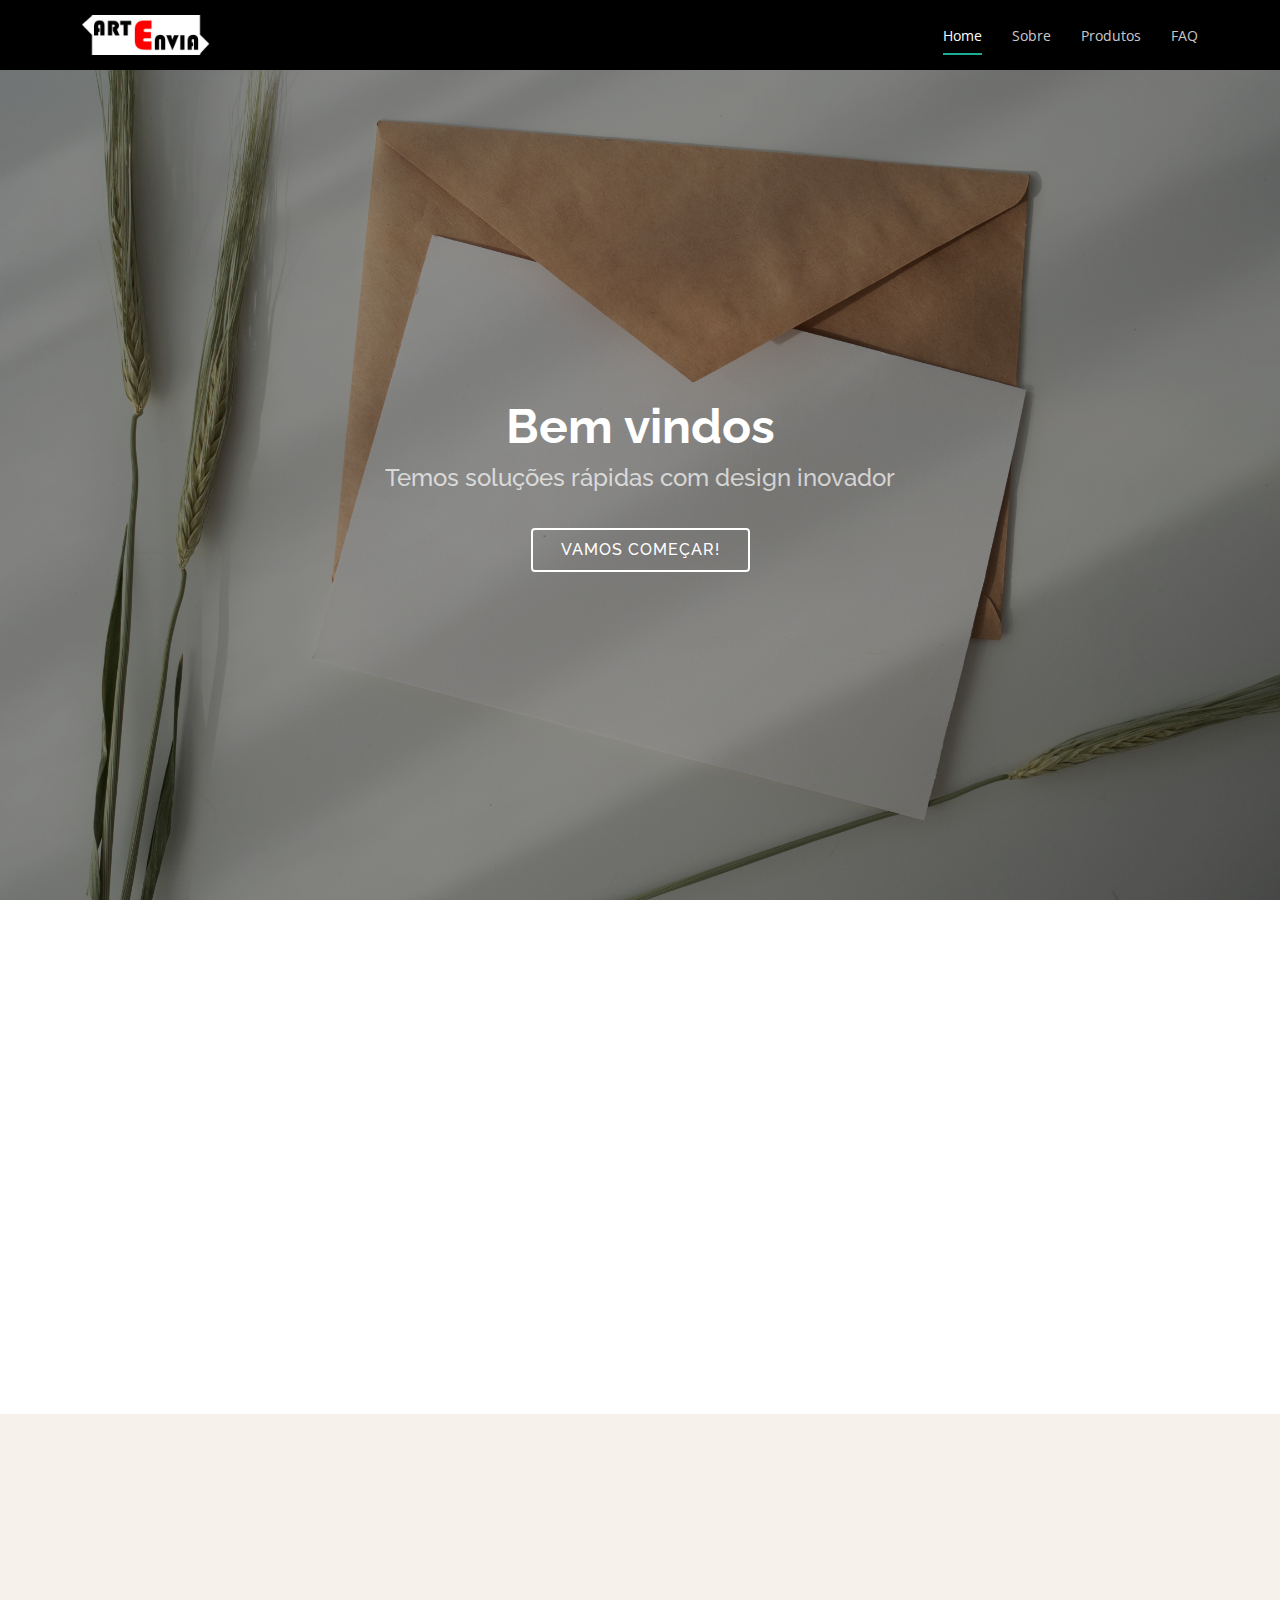
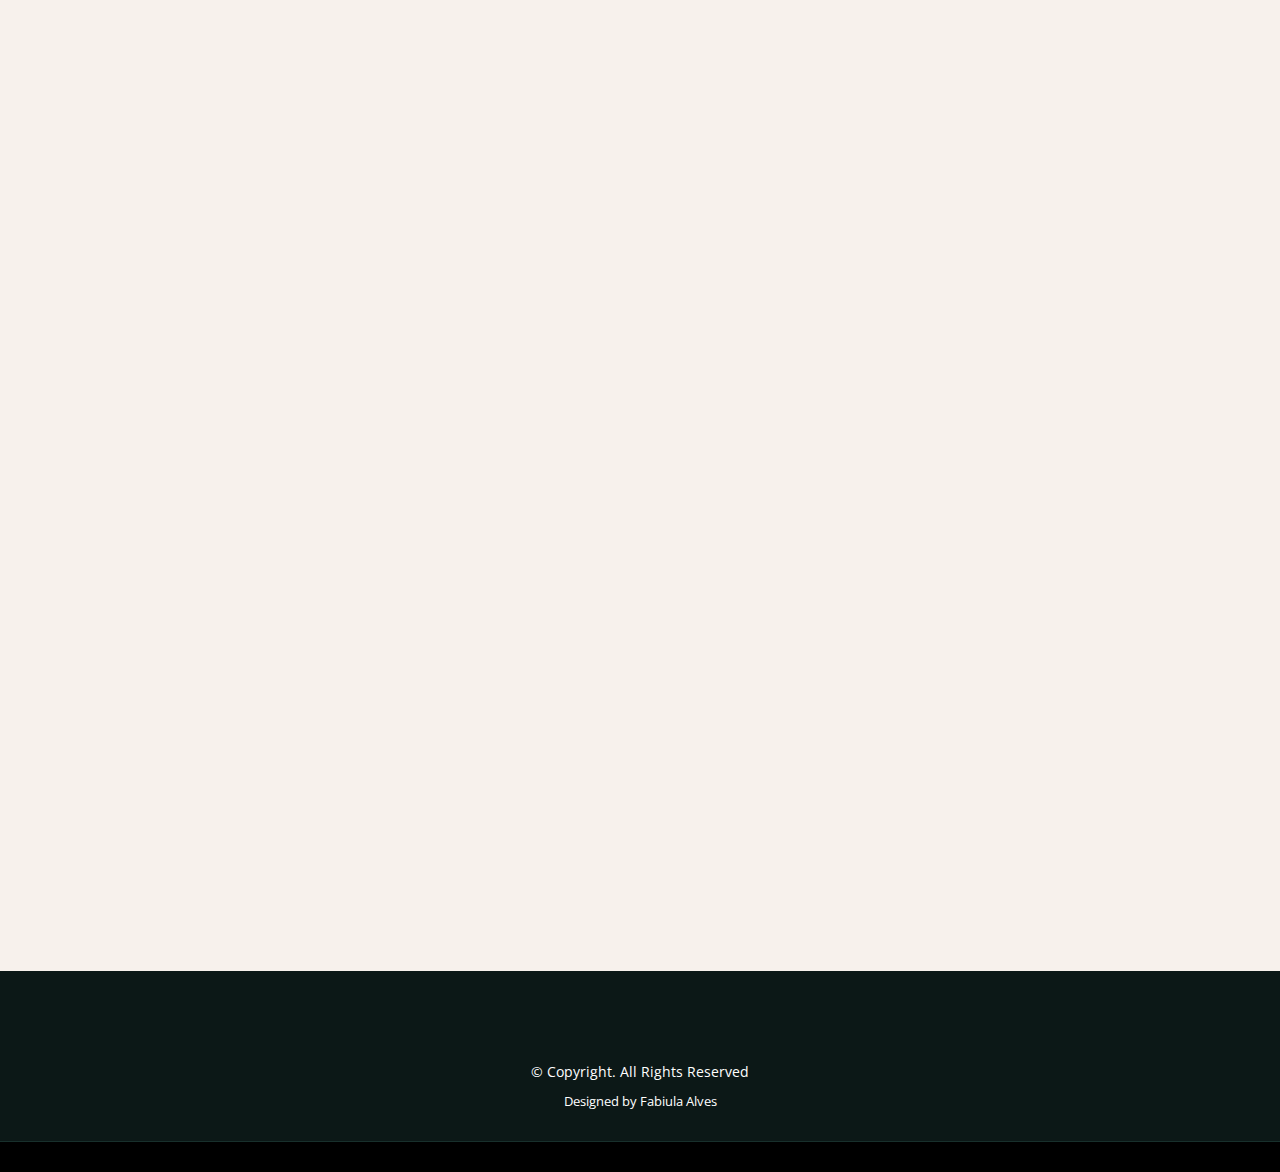
<file: index.html>
<!DOCTYPE html>
<html lang="en">

<head>
  <meta charset="utf-8">
  <meta content="width=device-width, initial-scale=1.0" name="viewport">

  <title>Arte e Envia</title>
  <meta content="" name="description">
  <meta content="" name="keywords">

  <!-- Google Fonts -->
  <link href="https://fonts.googleapis.com/css?family=Open+Sans:300,300i,400,400i,600,600i,700,700i|Raleway:300,300i,400,400i,500,500i,600,600i,700,700i|Poppins:300,300i,400,400i,500,500i,600,600i,700,700i" rel="stylesheet">

  <!-- Vendor CSS Files -->
  <link href="assets/vendor/aos/aos.css" rel="stylesheet">
  <link href="assets/vendor/bootstrap/css/bootstrap.min.css" rel="stylesheet">
  <link href="assets/vendor/bootstrap-icons/bootstrap-icons.css" rel="stylesheet">
  <link href="assets/vendor/boxicons/css/boxicons.min.css" rel="stylesheet">
  <link href="assets/vendor/glightbox/css/glightbox.min.css" rel="stylesheet">
  <link href="assets/vendor/swiper/swiper-bundle.min.css" rel="stylesheet">

  <!-- Template Main CSS File -->
  <link href="assets/css/style.css" rel="stylesheet">
</head>

<body>

  <!-- ======= Header ======= -->
  <header id="header" class="fixed-top d-flex align-items-center">
    <div class="container d-flex justify-content-between">

      <div class="logo">
        <h1><a href="index.html"><img src="assets/img/logo_arteenvia.png" alt="" class="img-fluid"></a></h1>
      </div>

      <nav id="navbar" class="navbar">
        <ul>
          <li><a class="nav-link scrollto active" href="#hero">Home</a></li>
          <li><a class="nav-link scrollto" href="#about">Sobre</a></li>
          <li><a class="nav-link scrollto " href="#portfolio">Produtos</a></li>
          <li><a class="nav-link scrollto " href="#faq">FAQ</a></li>
        </ul>
        <i class="bi bi-list mobile-nav-toggle"></i>
      </nav><!-- .navbar -->

    </div>
  </header><!-- End Header -->

  <!-- ======= Hero Section ======= -->
  <section id="hero" class="d-flex flex-column justify-content-center align-items-center">
    <div class="container text-center text-md-left" data-aos="fade-up">
      <h1>Bem vindos</h1>
      <h2>Temos soluções rápidas com design inovador</h2>
      <a href="#about" class="btn-get-started scrollto">Vamos começar!</a>
    </div>
  </section><!-- End Hero -->

  <main id="main">

    <!-- ======= About Section ======= -->
    <section id="about" class="about">
      <div class="container">

        <div class="row">
          <div class="col-xl-6 col-lg-7" data-aos="fade-right">
            <img src="assets/img/about-img.jpg" class="img-fluid" alt="">
          </div>
          <div class="col-xl-6 col-lg-5 pt-5 pt-lg-0">
            <h3 data-aos="fade-up">Design simples para facilitar a entrega</h3>
            <p data-aos="fade-up">
              Uma grande opções de diversos design, como uma entrega rápida para facilitar o dia a dia do cliente. Tudo feito digitalmente sem processos de envio, com muita flexibilidade e eficiência.
            </p>
            <div class="icon-box" data-aos="fade-up">
              <i class="bx bx-receipt"></i>
              <h4>Simplicidade</h4>
            </div>

            <div class="icon-box" data-aos="fade-up" data-aos-delay="100">
              <i class="bx bx-hourglass "></i>
              <h4>Rapidez</h4>
            </div>

            <div class="icon-box" data-aos="fade-up" data-aos-delay="200">
              <i class="bx bx-check "></i>
              <h4>Flexibilidade</h4>
            </div>

          </div>
        </div>

      </div>
    </section><!-- End About Section -->

    <!-- ======= Portfolio Section ======= -->
    <section id="portfolio" class="portfolio section-bg">
      <div class="container">

        <div class="section-title" data-aos="fade-up">
          <h2>Portfolio</h2>
          <p>O Convite Online é em formato para compartilhamento em redes sociais no formato MP4.</p>
        </div>

       <!-- <div class="row" data-aos="fade-up">
          <div class="col-lg-12 d-flex justify-content-center">
            <ul id="portfolio-flters">
              <li data-filter="*" class="filter-active">Todos</li>
              <li data-filter=".filter-app">Convites Animados</li>
              <li data-filter=".filter-card">Convite Impresso</li>
            </ul>
          </div>
        </div> -->

        <div class="row portfolio-container" data-aos="fade-up">

          <div class="col-lg-4 col-md-6 portfolio-item filter-app">
            <div class="portfolio-wrap">
              <img src="assets/img/portfolio/portfolio-1.jpg" class="img-fluid" alt="">
              <div class="portfolio-info">
                <h4>Convite Online 1</h4>
                <div class="portfolio-links">
                  <!--<a href="assets/img/portfolio/portfolio-1.jpg" data-gallery="portfolioGallery" class="portfolio-lightbox" title="Online 1"><i class="bx bx-plus"></i></a>-->
                  <a href="portfolio-details1.html" title="Mais Detalhes"><i class="bx bx-link"></i></a>
                </div>
              </div>
            </div>
          </div>

          <div class="col-lg-4 col-md-6 portfolio-item filter-app">
            <div class="portfolio-wrap">
              <img src="assets/img/portfolio/portfolio-3.jpg" class="img-fluid" alt="">
              <div class="portfolio-info">
                <h4>Convite Online 2</h4>
                <div class="portfolio-links">
                  <!--<a href="assets/img/portfolio/portfolio-3.jpg" data-gallery="portfolioGallery" class="portfolio-lightbox" title="Online 2"><i class="bx bx-plus"></i></a>-->
                  <a href="portfolio-details2.html" title="Mais Detalhes"><i class="bx bx-link"></i></a>
                </div>
              </div>
            </div>
          </div>

          <div class="col-lg-4 col-md-6 portfolio-item filter-app">
            <div class="portfolio-wrap">
              <img src="assets/img/portfolio/portfolio-6.jpg" class="img-fluid" alt="">
              <div class="portfolio-info">
                <h4>Convite Online 3</h4>
                <div class="portfolio-links">
                  <!--<a href="assets/img/portfolio/portfolio-6.jpg" data-gallery="portfolioGallery" class="portfolio-lightbox" title="Online 3"><i class="bx bx-plus"></i></a>-->
                  <a href="portfolio-details3.html" title="Mais Detalhes"><i class="bx bx-link"></i></a>
                </div>
              </div>
            </div>
          </div>

        </div>

      </div>
    </section><!-- End Portfolio Section -->

    <!-- ======= F.A.Q Section ======= -->
    <section id="faq" class="faq section-bg">
      <div class="container">

        <div class="section-title" data-aos="fade-up">
          <h2>F.A.Q</h2>
          <p>Encontre as respostas para suas dúvidas.</p>
        </div>

        <div class="faq-list">
          <ul>
            <li data-aos="fade-up">
              <i class="bx bx-help-circle icon-help"></i> <a data-bs-toggle="collapse" class="collapse" data-bs-target="#faq-list-1">Quando tempo depois da comprar recebo o produto? <i class="bx bx-chevron-down icon-show"></i><i class="bx bx-chevron-up icon-close"></i></a>
              <div id="faq-list-1" class="collapse show" data-bs-parent=".faq-list">
                <p>
                  O tempo depende do pagamento, mas a entrega é realizada em 1 a 2 dias com o arquivo sendo enviado via email.
                </p>
              </div>
            </li>

            <li data-aos="fade-up" data-aos-delay="100">
              <i class="bx bx-help-circle icon-help"></i> <a data-bs-toggle="collapse" data-bs-target="#faq-list-2" class="collapsed">Posso mudar o design?<i class="bx bx-chevron-down icon-show"></i><i class="bx bx-chevron-up icon-close"></i></a>
              <div id="faq-list-2" class="collapse" data-bs-parent=".faq-list">
                <p>
                  Não. As únicas alterações são no texto do convite.
                </p>
              </div>
            </li>

            <li data-aos="fade-up" data-aos-delay="200">
              <i class="bx bx-help-circle icon-help"></i> <a data-bs-toggle="collapse" data-bs-target="#faq-list-3" class="collapsed">O Convite Animado vem com música? <i class="bx bx-chevron-down icon-show"></i><i class="bx bx-chevron-up icon-close"></i></a>
              <div id="faq-list-3" class="collapse" data-bs-parent=".faq-list">
                <p>
                  Não irá com música. Dessa maneira fica a preferência de cada um que comprar o convite escolhe a melhor trilha sonora.
                </p>
              </div>
            </li>

            <li data-aos="fade-up" data-aos-delay="300">
              <i class="bx bx-help-circle icon-help"></i> <a data-bs-toggle="collapse" data-bs-target="#faq-list-4" class="collapsed">Posso adicionar um texto no convite? <i class="bx bx-chevron-down icon-show"></i><i class="bx bx-chevron-up icon-close"></i></a>
              <div id="faq-list-4" class="collapse" data-bs-parent=".faq-list">
                <p>
                  Sim, além dos nomes, data, local é possível adicionar um texto. Porém é necessário que o texto tenha até 25 caracteres.
                </p>
              </div>
            </li>

          </ul>
        </div>

      </div>
    </section><!-- End F.A.Q Section -->

  </main><!-- End #main -->

  <!-- ======= Footer ======= -->
  <footer id="footer">
    <div class="footer-top">
      <div class="container">
        <div class="row">

    <div class="container">
      <div class="copyright">
        &copy; Copyright. All Rights Reserved
      </div>
      <div class="credits">
        Designed by Fabiula Alves</a>
      </div>
    </div>
  </footer><!-- End Footer -->

  <a href="#" class="back-to-top d-flex align-items-center justify-content-center"><i class="bi bi-arrow-up-short"></i></a>

  <!-- Vendor JS Files -->
  <script src="assets/vendor/aos/aos.js"></script>
  <script src="assets/vendor/bootstrap/js/bootstrap.bundle.min.js"></script>
  <script src="assets/vendor/glightbox/js/glightbox.min.js"></script>
  <script src="assets/vendor/isotope-layout/isotope.pkgd.min.js"></script>
  <script src="assets/vendor/swiper/swiper-bundle.min.js"></script>
  <script src="assets/vendor/php-email-form/validate.js"></script>

  <!-- Template Main JS File -->
  <script src="assets/js/main.js"></script>

</body>

</html>
</file>
<file: assets/css/style.css>
/**
* Template Name: Maxim
* Updated: Jul 27 2023 with Bootstrap v5.3.1
* Template URL: https://bootstrapmade.com/maxim-free-onepage-bootstrap-theme/
* Author: BootstrapMade.com
* License: https://bootstrapmade.com/license/
*/

/*--------------------------------------------------------------
# General
--------------------------------------------------------------*/
body {
  font-family: "Open Sans", sans-serif;
  color: #444444;
}

a {
  color: #1bac91;
  text-decoration: none;
}

a:hover {
  color: #22d8b6;
  text-decoration: none;
}

h1,
h2,
h3,
h4,
h5,
h6 {
  font-family: "Raleway", sans-serif;
}

/*--------------------------------------------------------------
# Back to top button
--------------------------------------------------------------*/
.back-to-top {
  position: fixed;
  visibility: hidden;
  opacity: 0;
  right: 15px;
  bottom: 15px;
  z-index: 996;
  background: #1bac91;
  width: 40px;
  height: 40px;
  border-radius: 4px;
  transition: all 0.4s;
}

.back-to-top i {
  font-size: 28px;
  color: #fff;
  line-height: 0;
}

.back-to-top:hover {
  background: #21cfaf;
  color: #fff;
}

.back-to-top.active {
  visibility: visible;
  opacity: 1;
}

/*--------------------------------------------------------------
# Disable aos animation delay on mobile devices
--------------------------------------------------------------*/
@media screen and (max-width: 768px) {
  [data-aos-delay] {
    transition-delay: 0 !important;
  }
}

/*--------------------------------------------------------------
# Header
--------------------------------------------------------------*/
#header {
  height: 70px;
  transition: all 0.5s;
  z-index: 997;
  background: #000;
}

#header .logo h1 {
  font-size: 30px;
  margin: 0;
  padding: 6px 0;
  line-height: 1;
  font-weight: 700;
  letter-spacing: 2px;
  text-transform: uppercase;
}

#header .logo h1 a,
#header .logo h1 a:hover {
  color: #fff;
  text-decoration: none;
}

#header .logo img {
  padding: 0;
  margin: 0;
  max-height: 40px;
}

@media (max-width: 992px) {
  #header {
    height: 60px;
  }
}

/*--------------------------------------------------------------
# Navigation Menu
--------------------------------------------------------------*/
/**
* Desktop Navigation 
*/
.navbar {
  padding: 0;
}

.navbar ul {
  margin: 0;
  padding: 0;
  display: flex;
  list-style: none;
  align-items: center;
}

.navbar li {
  position: relative;
}

.navbar>ul>li+li {
  margin-left: 30px;
}

.navbar a,
.navbar a:focus {
  display: flex;
  align-items: center;
  justify-content: space-between;
  padding: 12px 0;
  font-size: 14px;
  color: rgba(255, 255, 255, 0.8);
  white-space: nowrap;
  transition: 0.3s;
  position: relative;
}

.navbar a i,
.navbar a:focus i {
  font-size: 12px;
  line-height: 0;
  margin-left: 5px;
}

.navbar>ul>li>a:before {
  content: "";
  position: absolute;
  width: 100%;
  height: 2px;
  bottom: 3px;
  left: 0;
  background-color: #1bac91;
  visibility: hidden;
  width: 0px;
  transition: all 0.3s ease-in-out 0s;
}

.navbar a:hover:before,
.navbar li:hover>a:before,
.navbar .active:before {
  visibility: visible;
  width: 100%;
}

.navbar a:hover,
.navbar .active,
.navbar .active:focus,
.navbar li:hover>a {
  color: #fff;
}

.navbar .dropdown ul {
  display: block;
  position: absolute;
  left: 0;
  top: 100%;
  margin: 0;
  padding: 10px 0;
  z-index: 99;
  opacity: 0;
  visibility: hidden;
  background: #fff;
  box-shadow: 0px 0px 30px rgba(127, 137, 161, 0.25);
  transition: 0.3s;
}

.navbar .dropdown ul li {
  min-width: 200px;
}

.navbar .dropdown ul a {
  padding: 10px 20px;
  font-size: 14px;
  text-transform: none;
  font-weight: 500;
  color: #062822;
}

.navbar .dropdown ul a i {
  font-size: 12px;
}

.navbar .dropdown ul a:hover,
.navbar .dropdown ul .active:hover,
.navbar .dropdown ul li:hover>a {
  color: #1bac91;
}

.navbar .dropdown:hover>ul {
  opacity: 1;
  visibility: visible;
}

.navbar .dropdown .dropdown ul {
  top: 0;
  left: calc(100% - 30px);
  visibility: hidden;
}

.navbar .dropdown .dropdown:hover>ul {
  opacity: 1;
  top: 0;
  left: 100%;
  visibility: visible;
}

@media (max-width: 1366px) {
  .navbar .dropdown .dropdown ul {
    left: -90%;
  }

  .navbar .dropdown .dropdown:hover>ul {
    left: -100%;
  }
}

/**
* Mobile Navigation 
*/
.mobile-nav-toggle {
  color: #fff;
  font-size: 28px;
  cursor: pointer;
  display: none;
  line-height: 0;
  transition: 0.5s;
}

@media (max-width: 991px) {
  .mobile-nav-toggle {
    display: block;
  }

  .navbar ul {
    display: none;
  }
}

.navbar-mobile {
  position: fixed;
  overflow: hidden;
  top: 0;
  right: 0;
  left: 0;
  bottom: 0;
  background: rgba(16, 31, 29, 0.9);
  transition: 0.3s;
  z-index: 0;
}

.navbar-mobile .mobile-nav-toggle {
  position: absolute;
  top: 15px;
  right: 15px;
}

.navbar-mobile ul {
  display: block;
  position: absolute;
  top: 55px;
  right: 15px;
  bottom: 15px;
  left: 15px;
  padding: 10px 0;
  background-color: #fff;
  overflow-y: auto;
  transition: 0.3s;
}

.navbar-mobile>ul>li+li {
  margin: 0;
}

.navbar-mobile a:hover:before,
.navbar-mobile li:hover>a:before,
.navbar-mobile .active:before {
  visibility: hidden;
}

.navbar-mobile a,
.navbar-mobile a:focus {
  padding: 10px 20px;
  font-size: 15px;
  color: #21413c;
}

.navbar-mobile a:hover,
.navbar-mobile .active,
.navbar-mobile li:hover>a {
  color: #1bac91;
}

.navbar-mobile .getstarted,
.navbar-mobile .getstarted:focus {
  margin: 15px;
}

.navbar-mobile .dropdown ul {
  position: static;
  display: none;
  margin: 10px 20px;
  padding: 10px 0;
  z-index: 99;
  opacity: 1;
  visibility: visible;
  background: #fff;
  box-shadow: 0px 0px 30px rgba(127, 137, 161, 0.25);
}

.navbar-mobile .dropdown ul li {
  min-width: 200px;
}

.navbar-mobile .dropdown ul a {
  padding: 10px 20px;
}

.navbar-mobile .dropdown ul a i {
  font-size: 12px;
}

.navbar-mobile .dropdown ul a:hover,
.navbar-mobile .dropdown ul .active:hover,
.navbar-mobile .dropdown ul li:hover>a {
  color: #1bac91;
}

.navbar-mobile .dropdown>.dropdown-active {
  display: block;
}

/*--------------------------------------------------------------
# Hero Section
--------------------------------------------------------------*/
#hero {
  width: 100%;
  height: calc(100vh - 70px);
  background: url("../img/hero-bg.jpg") center center;
  background-size: cover;
  position: relative;
  margin-top: 70px;
  padding: 0;
}

#hero:before {
  content: "";
  background: rgba(0, 0, 0, 0.4);
  position: absolute;
  bottom: 0;
  top: 0;
  left: 0;
  right: 0;
}

#hero .container {
  z-index: 2;
}

#hero h1 {
  margin: 0 0 10px 0;
  font-size: 48px;
  font-weight: 700;
  line-height: 56px;
  color: #fff;
}

#hero h2 {
  color: rgba(255, 255, 255, 0.7);
  margin-bottom: 35px;
  font-size: 24px;
}

#hero .btn-get-started {
  font-family: "Raleway", sans-serif;
  text-transform: uppercase;
  font-weight: 500;
  font-size: 16px;
  letter-spacing: 1px;
  display: inline-block;
  padding: 8px 28px;
  border-radius: 4px;
  transition: 0.5s;
  border: 2px solid #fff;
  color: #fff;
}

#hero .btn-get-started:hover {
  border-color: #1bac91;
  background: #1bac91;
}

@media (min-width: 1024px) {
  #hero {
    background-attachment: fixed;
  }
}

@media (max-width: 992px) {
  #hero {
    margin-top: 60px;
    height: calc(100vh - 60px);
  }
}

@media (max-width: 768px) {
  #hero h1 {
    font-size: 28px;
    line-height: 36px;
  }

  #hero h2 {
    font-size: 18px;
    line-height: 24px;
    margin-bottom: 30px;
  }
}

/*--------------------------------------------------------------
# Sections General
--------------------------------------------------------------*/
section {
  padding: 60px 0;
  overflow: hidden;
}

.section-bg {
  background-color: #f7f1ec;/*#f2f9f8;*/
}

.section-title {
  padding-bottom: 40px;
  text-align: center;
}

.section-title h2 {
  font-size: 36px;
  font-weight: 300;
  margin-bottom: 20px;
  padding-bottom: 0;
  color: #21413c;
}

.section-title p {
  margin-bottom: 0;
}

/*--------------------------------------------------------------
# Breadcrumbs
--------------------------------------------------------------*/
.breadcrumbs {
  padding: 20px 0;
  background-color: #f7f7f7;
  min-height: 40px;
  margin-top: 72px;
}

@media (max-width: 992px) {
  .breadcrumbs {
    margin-top: 60px;
  }
}

.breadcrumbs h2 {
  font-size: 24px;
  font-weight: 300;
  margin: 0;
}

@media (max-width: 992px) {
  .breadcrumbs h2 {
    margin: 0 0 10px 0;
  }
}

.breadcrumbs ol {
  display: flex;
  flex-wrap: wrap;
  list-style: none;
  padding: 0;
  margin: 0;
  font-size: 14px;
}

.breadcrumbs ol li+li {
  padding-left: 10px;
}

.breadcrumbs ol li+li::before {
  display: inline-block;
  padding-right: 10px;
  color: #6c757d;
  content: "/";
}

@media (max-width: 768px) {
  .breadcrumbs .d-flex {
    display: block !important;
  }

  .breadcrumbs ol {
    display: block;
  }

  .breadcrumbs ol li {
    display: inline-block;
  }
}

/*--------------------------------------------------------------
# About
--------------------------------------------------------------*/
.about h3 {
  font-weight: 400;
  font-size: 34px;
  color: #21413c;
}

.about .icon-box {
  margin-top: 44px;
}

.about .icon-box i {
  font-size: 48px;
  float: left;
  color: #57914d;/*#1bac91;*/
}

.about .icon-box h4 {
  font-size: 22px;
  font-weight: 500;
  margin-left: 60px;
  color: #21413c;
}

.about .icon-box p {
  font-size: 15px;
  color: #848484;
  margin-left: 60px;
}

/*--------------------------------------------------------------
# Steps
--------------------------------------------------------------*/
.steps {
  padding: 50px 0 40px 0;
}

.steps .row {
  overflow: hidden;
}

.steps .content-item {
  padding: 40px;
  border-left: 1px solid #d4e9e6;
  border-bottom: 1px solid #d4e9e6;
  margin: -1px;
}

.steps .content-item span {
  display: block;
  font-size: 24px;
  font-weight: 400;
  color: #1bac91;
}

.steps .content-item h4 {
  font-size: 28px;
  font-weight: 400;
  padding: 0;
  margin: 20px 0;
  color: #21413c;
}

.steps .content-item p {
  color: #aaaaaa;
  font-size: 15px;
  margin: 0;
  padding: 0;
}

@media (max-width: 768px) {
  .steps .content-item {
    padding: 40px 0;
  }
}

/*--------------------------------------------------------------
# Features
--------------------------------------------------------------*/
.features .nav-tabs {
  border: 0;
}

.features .nav-link {
  border: 0;
  padding: 20px;
  transition: 0.3s;
  color: #21413c;
}

.features .nav-link:hover {
  color: #1bac91;
}

.features .nav-link h4 {
  font-size: 18px;
  font-weight: 600;
}

.features .nav-link p {
  font-size: 14px;
  margin-bottom: 0;
}

.features .nav-link.active {
  box-shadow: 0px 2px 15px rgba(0, 0, 0, 0.12);
}

.features .nav-link.active h4 {
  color: #1bac91;
}

.features .tab-pane.active {
  animation: slide-down 0.5s ease-out;
}

@keyframes slide-down {
  0% {
    opacity: 0;
  }

  100% {
    opacity: 1;
  }
}

/*--------------------------------------------------------------
# Services
--------------------------------------------------------------*/
.services .icon-box {
  padding: 30px;
  position: relative;
  overflow: hidden;
  margin: 0;
  background: #fff;
  transition: all 0.3s ease-in-out;
  border-radius: 15px;
  text-align: center;
  border-bottom: 3px solid #fff;
}

.services .icon-box:hover {
  box-shadow: 0 2px 29px 0 rgba(37, 37, 37, 0.1);
}

.services .icon i {
  font-size: 48px;
  line-height: 1;
  margin-bottom: 15px;
}

.services .title {
  font-weight: 700;
  margin-bottom: 15px;
  font-size: 18px;
}

.services .title a {
  color: #111;
}

.services .description {
  font-size: 15px;
  line-height: 28px;
  margin-bottom: 0;
}

.services .icon-box-pink .icon i {
  color: #ff689b;
}

.services .icon-box-cyan .icon i {
  color: #3fcdc7;
}

.services .icon-box-green .icon i {
  color: #41cf2e;
}

.services .icon-box-blue .icon i {
  color: #2282ff;
}

/*--------------------------------------------------------------
# Portfolio
--------------------------------------------------------------*/
.portfolio .portfolio-item {
  margin-bottom: 30px;
}

.portfolio #portfolio-flters {
  padding: 0;
  margin: 0 auto 35px auto;
  list-style: none;
  text-align: center;
  background: #fff;
  box-shadow: 0px 2px 15px rgba(0, 0, 0, 0.1);
  border-radius: 50px;
  padding: 8px 20px;
}

.portfolio #portfolio-flters li {
  cursor: pointer;
  display: inline-block;
  padding: 10px 15px 8px 15px;
  font-size: 14px;
  font-weight: 600;
  line-height: 1;
  text-transform: uppercase;
  color: #444444;
  margin-bottom: 5px;
  transition: all 0.3s ease-in-out;
}

.portfolio #portfolio-flters li:hover,
.portfolio #portfolio-flters li.filter-active {
  color: #1bac91;
}

.portfolio #portfolio-flters li:last-child {
  margin-right: 0;
}

.portfolio .portfolio-wrap {
  transition: 0.3s;
  position: relative;
  overflow: hidden;
  z-index: 1;
  background: rgba(0, 0, 0, 0.6);
}

.portfolio .portfolio-wrap::before {
  content: "";
  background: rgba(0, 0, 0, 0.5);
  position: absolute;
  left: 30px;
  right: 30px;
  top: 30px;
  bottom: 30px;
  transition: all ease-in-out 0.3s;
  z-index: 2;
  opacity: 0;
}

.portfolio .portfolio-wrap .portfolio-info {
  opacity: 0;
  position: absolute;
  top: 0;
  left: 0;
  right: 0;
  bottom: 0;
  text-align: center;
  z-index: 3;
  transition: all ease-in-out 0.3s;
  display: flex;
  flex-direction: column;
  justify-content: center;
  align-items: center;
}

.portfolio .portfolio-wrap .portfolio-info::before {
  display: block;
  content: "";
  width: 48px;
  height: 48px;
  position: absolute;
  top: 35px;
  left: 35px;
  border-top: 3px solid #fff;
  border-left: 3px solid #fff;
  transition: all 0.5s ease 0s;
  z-index: 9994;
}

.portfolio .portfolio-wrap .portfolio-info::after {
  display: block;
  content: "";
  width: 48px;
  height: 48px;
  position: absolute;
  bottom: 35px;
  right: 35px;
  border-bottom: 3px solid #fff;
  border-right: 3px solid #fff;
  transition: all 0.5s ease 0s;
  z-index: 9994;
}

.portfolio .portfolio-wrap .portfolio-info h4 {
  font-size: 20px;
  color: #fff;
  font-weight: 600;
}

.portfolio .portfolio-wrap .portfolio-info p {
  color: #ffffff;
  font-size: 14px;
  text-transform: uppercase;
  padding: 0;
  margin: 0;
}

.portfolio .portfolio-wrap .portfolio-links {
  text-align: center;
  z-index: 4;
}

.portfolio .portfolio-wrap .portfolio-links a {
  color: #fff;
  margin: 0 2px;
  font-size: 28px;
  display: inline-block;
  transition: 0.3s;
}

.portfolio .portfolio-wrap .portfolio-links a:hover {
  color: #4ae3c6;
}

.portfolio .portfolio-wrap:hover::before {
  top: 0;
  left: 0;
  right: 0;
  bottom: 0;
  opacity: 1;
}

.portfolio .portfolio-wrap:hover .portfolio-info {
  opacity: 1;
}

.portfolio .portfolio-wrap:hover .portfolio-info::before {
  top: 15px;
  left: 15px;
}

.portfolio .portfolio-wrap:hover .portfolio-info::after {
  bottom: 15px;
  right: 15px;
}

/*--------------------------------------------------------------
# Portfolio Details
--------------------------------------------------------------*/
.portfolio-details {
  padding-top: 40px;
}

.portfolio-details .portfolio-details-slider img {
  width: 100%;
}

.portfolio-details .portfolio-details-slider .swiper-pagination {
  margin-top: 20px;
  position: relative;
}

.portfolio-details .portfolio-details-slider .swiper-pagination .swiper-pagination-bullet {
  width: 12px;
  height: 12px;
  background-color: #fff;
  opacity: 1;
  border: 1px solid #1bac91;
}

.portfolio-details .portfolio-details-slider .swiper-pagination .swiper-pagination-bullet-active {
  background-color: #1bac91;
}

.portfolio-details .portfolio-info {
  padding: 30px;
  box-shadow: 0px 0 30px rgba(33, 65, 60, 0.08);
}

.portfolio-details .portfolio-info h3 {
  font-size: 22px;
  font-weight: 700;
  margin-bottom: 20px;
  padding-bottom: 20px;
  border-bottom: 1px solid #eee;
}

.portfolio-details .portfolio-info ul {
  list-style: none;
  padding: 0;
  font-size: 15px;
}

.portfolio-details .portfolio-info ul li+li {
  margin-top: 10px;
}

.portfolio-details .portfolio-description {
  padding-top: 30px;
}

.portfolio-details .portfolio-description h2 {
  font-size: 26px;
  font-weight: 700;
  margin-bottom: 20px;
}

.portfolio-details .portfolio-description p {
  padding: 0;
}

/*--------------------------------------------------------------
# Team
--------------------------------------------------------------*/
.team .member {
  text-align: center;
  margin-bottom: 20px;
  background: #343a40;
  position: relative;
  overflow: hidden;
}

.team .member .member-info {
  opacity: 0;
  position: absolute;
  bottom: 0;
  top: 0;
  left: 0;
  right: 0;
  transition: 0.2s;
}

.team .member .member-info-content {
  position: absolute;
  left: 50px;
  right: 0;
  bottom: 0;
  transition: bottom 0.4s;
}

.team .member .member-info-content h4 {
  font-weight: 700;
  margin-bottom: 2px;
  font-size: 18px;
  color: #fff;
}

.team .member .member-info-content span {
  font-style: italic;
  display: block;
  font-size: 13px;
  color: #fff;
}

.team .member .social {
  position: absolute;
  left: -50px;
  top: 0;
  bottom: 0;
  width: 50px;
  transition: left ease-in-out 0.3s;
  background: rgba(0, 0, 0, 0.5);
  text-align: center;
}

.team .member .social a {
  transition: color 0.3s;
  display: block;
  color: #fff;
  margin-top: 15px;
}

.team .member .social a:hover {
  color: #1bac91;
}

.team .member .social i {
  font-size: 18px;
  margin: 0 2px;
}

.team .member:hover .member-info {
  background: linear-gradient(0deg, rgba(0, 0, 0, 0.9) 0%, rgba(0, 0, 0, 0.8) 20%, rgba(0, 212, 255, 0) 100%);
  opacity: 1;
  transition: 0.4s;
}

.team .member:hover .member-info-content {
  bottom: 30px;
  transition: bottom 0.4s;
}

.team .member:hover .social {
  left: 0;
  transition: left ease-in-out 0.3s;
}

/*--------------------------------------------------------------
# F.A.Q
--------------------------------------------------------------*/
.faq .faq-list {
  padding: 0 100px;
}

.faq .faq-list ul {
  padding: 0;
  list-style: none;
}

.faq .faq-list li+li {
  margin-top: 15px;
}

.faq .faq-list li {
  padding: 20px;
  background: #fff;
  border-radius: 4px;
  position: relative;
}

.faq .faq-list a {
  display: block;
  position: relative;
  font-family: "Poppins", sans-serif;
  font-size: 16px;
  line-height: 24px;
  font-weight: 500;
  padding: 0 30px;
  outline: none;
  cursor: pointer;
}

.faq .faq-list .icon-help {
  font-size: 24px;
  position: absolute;
  right: 0;
  left: 20px;
  color: #97cac2;
}

.faq .faq-list .icon-show,
.faq .faq-list .icon-close {
  font-size: 24px;
  position: absolute;
  right: 0;
  top: 0;
}

.faq .faq-list p {
  margin-bottom: 0;
  padding: 10px 0 0 0;
}

.faq .faq-list .icon-show {
  display: none;
}

.faq .faq-list a.collapsed {
  color: #343a40;
}

.faq .faq-list a.collapsed:hover {
  color: #1bac91;
}

.faq .faq-list a.collapsed .icon-show {
  display: inline-block;
}

.faq .faq-list a.collapsed .icon-close {
  display: none;
}

@media (max-width: 1200px) {
  .faq .faq-list {
    padding: 0;
  }
}
@media screen and (max-width: 500px) {
  video {
    width:320px; 
    height:240px ;
  }
}
/*--------------------------------------------------------------
# Contact
--------------------------------------------------------------*/
.contact .info {
  padding: 30px;
  width: 100%;
  background: #fff;
  box-shadow: 0px 2px 15px rgba(0, 0, 0, 0.1);
}

.contact .info i {
  font-size: 20px;
  color: #1bac91;
  float: left;
  width: 44px;
  height: 44px;
  background: #e1f0ee;
  display: flex;
  justify-content: center;
  align-items: center;
  border-radius: 50px;
  transition: all 0.3s ease-in-out;
}

.contact .info h4 {
  padding: 0 0 0 60px;
  font-size: 22px;
  font-weight: 600;
  margin-bottom: 5px;
  color: #21413c;
}

.contact .info p {
  padding: 0 0 0 60px;
  margin-bottom: 0;
  font-size: 14px;
  color: #43857a;
}

.contact .info .email p {
  padding-top: 5px;
}

.contact .info .social-links {
  padding-left: 60px;
}

.contact .info .social-links a {
  font-size: 18px;
  display: inline-block;
  background: #333;
  color: #fff;
  line-height: 1;
  padding: 8px 0;
  border-radius: 50%;
  text-align: center;
  width: 36px;
  height: 36px;
  transition: 0.3s;
  margin-right: 10px;
}

.contact .info .social-links a:hover {
  background: #1bac91;
  color: #fff;
}

.contact .info .email:hover i,
.contact .info .address:hover i,
.contact .info .phone:hover i {
  background: #1bac91;
  color: #fff;
}

.contact .php-email-form {
  width: 100%;
  padding: 30px;
  background: #fff;
  box-shadow: 0 0 24px 0 rgba(0, 0, 0, 0.12);
}

.contact .php-email-form .form-group {
  padding-bottom: 8px;
}

.contact .php-email-form .error-message {
  display: none;
  color: #fff;
  background: #ed3c0d;
  text-align: left;
  padding: 15px;
  font-weight: 600;
}

.contact .php-email-form .error-message br+br {
  margin-top: 25px;
}

.contact .php-email-form .sent-message {
  display: none;
  color: #fff;
  background: #18d26e;
  text-align: center;
  padding: 15px;
  font-weight: 600;
}

.contact .php-email-form .loading {
  display: none;
  background: #fff;
  text-align: center;
  padding: 15px;
}

.contact .php-email-form .loading:before {
  content: "";
  display: inline-block;
  border-radius: 50%;
  width: 24px;
  height: 24px;
  margin: 0 10px -6px 0;
  border: 3px solid #18d26e;
  border-top-color: #eee;
  animation: animate-loading 1s linear infinite;
}

.contact .php-email-form input,
.contact .php-email-form textarea {
  border-radius: 0;
  box-shadow: none;
  font-size: 14px;
}

.contact .php-email-form input {
  height: 44px;
}

.contact .php-email-form textarea {
  padding: 10px 12px;
}

.contact .php-email-form button[type=submit] {
  background: #1bac91;
  border: 0;
  padding: 10px 24px;
  color: #fff;
  transition: 0.4s;
  border-radius: 4px;
}

.contact .php-email-form button[type=submit]:hover {
  background: #22d8b6;
}

@keyframes animate-loading {
  0% {
    transform: rotate(0deg);
  }

  100% {
    transform: rotate(360deg);
  }
}

/*--------------------------------------------------------------
# Footer
--------------------------------------------------------------*/
#footer {
  background: black;
  padding: 0 0 30px 0;
  color: #fff;
  font-size: 14px;
}

#footer .footer-top {
  background: #0c1817;
  border-bottom: 1px solid #18302c;
  padding: 60px 0 30px 0;
}

#footer .footer-top .footer-info {
  margin-bottom: 30px;
}

#footer .footer-top .footer-info h3 {
  font-size: 24px;
  margin: 0 0 20px 0;
  padding: 2px 0 2px 0;
  line-height: 1;
  font-weight: 700;
}

#footer .footer-top .footer-info p {
  font-size: 14px;
  line-height: 24px;
  margin-bottom: 0;
  font-family: "Raleway", sans-serif;
  color: #fff;
}

#footer .footer-top .social-links a {
  font-size: 18px;
  display: inline-block;
  background: #1c3733;
  color: #fff;
  line-height: 1;
  padding: 8px 0;
  margin-right: 4px;
  border-radius: 50%;
  text-align: center;
  width: 36px;
  height: 36px;
  transition: 0.3s;
}

#footer .footer-top .social-links a:hover {
  background: #1bac91;
  color: #fff;
  text-decoration: none;
}

#footer .footer-top h4 {
  font-size: 16px;
  font-weight: 600;
  color: #fff;
  position: relative;
  padding-bottom: 12px;
}

#footer .footer-top .footer-links {
  margin-bottom: 30px;
}

#footer .footer-top .footer-links ul {
  list-style: none;
  padding: 0;
  margin: 0;
}

#footer .footer-top .footer-links ul i {
  padding-right: 2px;
  color: #4ae3c6;
  font-size: 18px;
  line-height: 1;
}

#footer .footer-top .footer-links ul li {
  padding: 10px 0;
  display: flex;
  align-items: center;
}

#footer .footer-top .footer-links ul li:first-child {
  padding-top: 0;
}

#footer .footer-top .footer-links ul a {
  color: #fff;
  transition: 0.3s;
  display: inline-block;
  line-height: 1;
}

#footer .footer-top .footer-links ul a:hover {
  color: #34dfbf;
}

#footer .footer-top .footer-newsletter form {
  margin-top: 30px;
  background: #fff;
  padding: 6px 10px;
  position: relative;
  border-radius: 4px 0 0 4px;
}

#footer .footer-top .footer-newsletter form input[type=email] {
  border: 0;
  padding: 4px;
  width: calc(100% - 110px);
}

#footer .footer-top .footer-newsletter form input[type=submit] {
  position: absolute;
  top: 0;
  right: -4px;
  bottom: 0;
  border: 0;
  background: none;
  font-size: 16px;
  padding: 0 20px;
  background: #1bac91;
  color: #fff;
  transition: 0.3s;
  border-radius: 0 4px 4px 0;
}

#footer .footer-top .footer-newsletter form input[type=submit]:hover {
  background: #14806c;
}

#footer .copyright {
  text-align: center;
  padding-top: 30px;
}

#footer .credits {
  padding-top: 10px;
  text-align: center;
  font-size: 13px;
  color: #fff;
}
</file>
